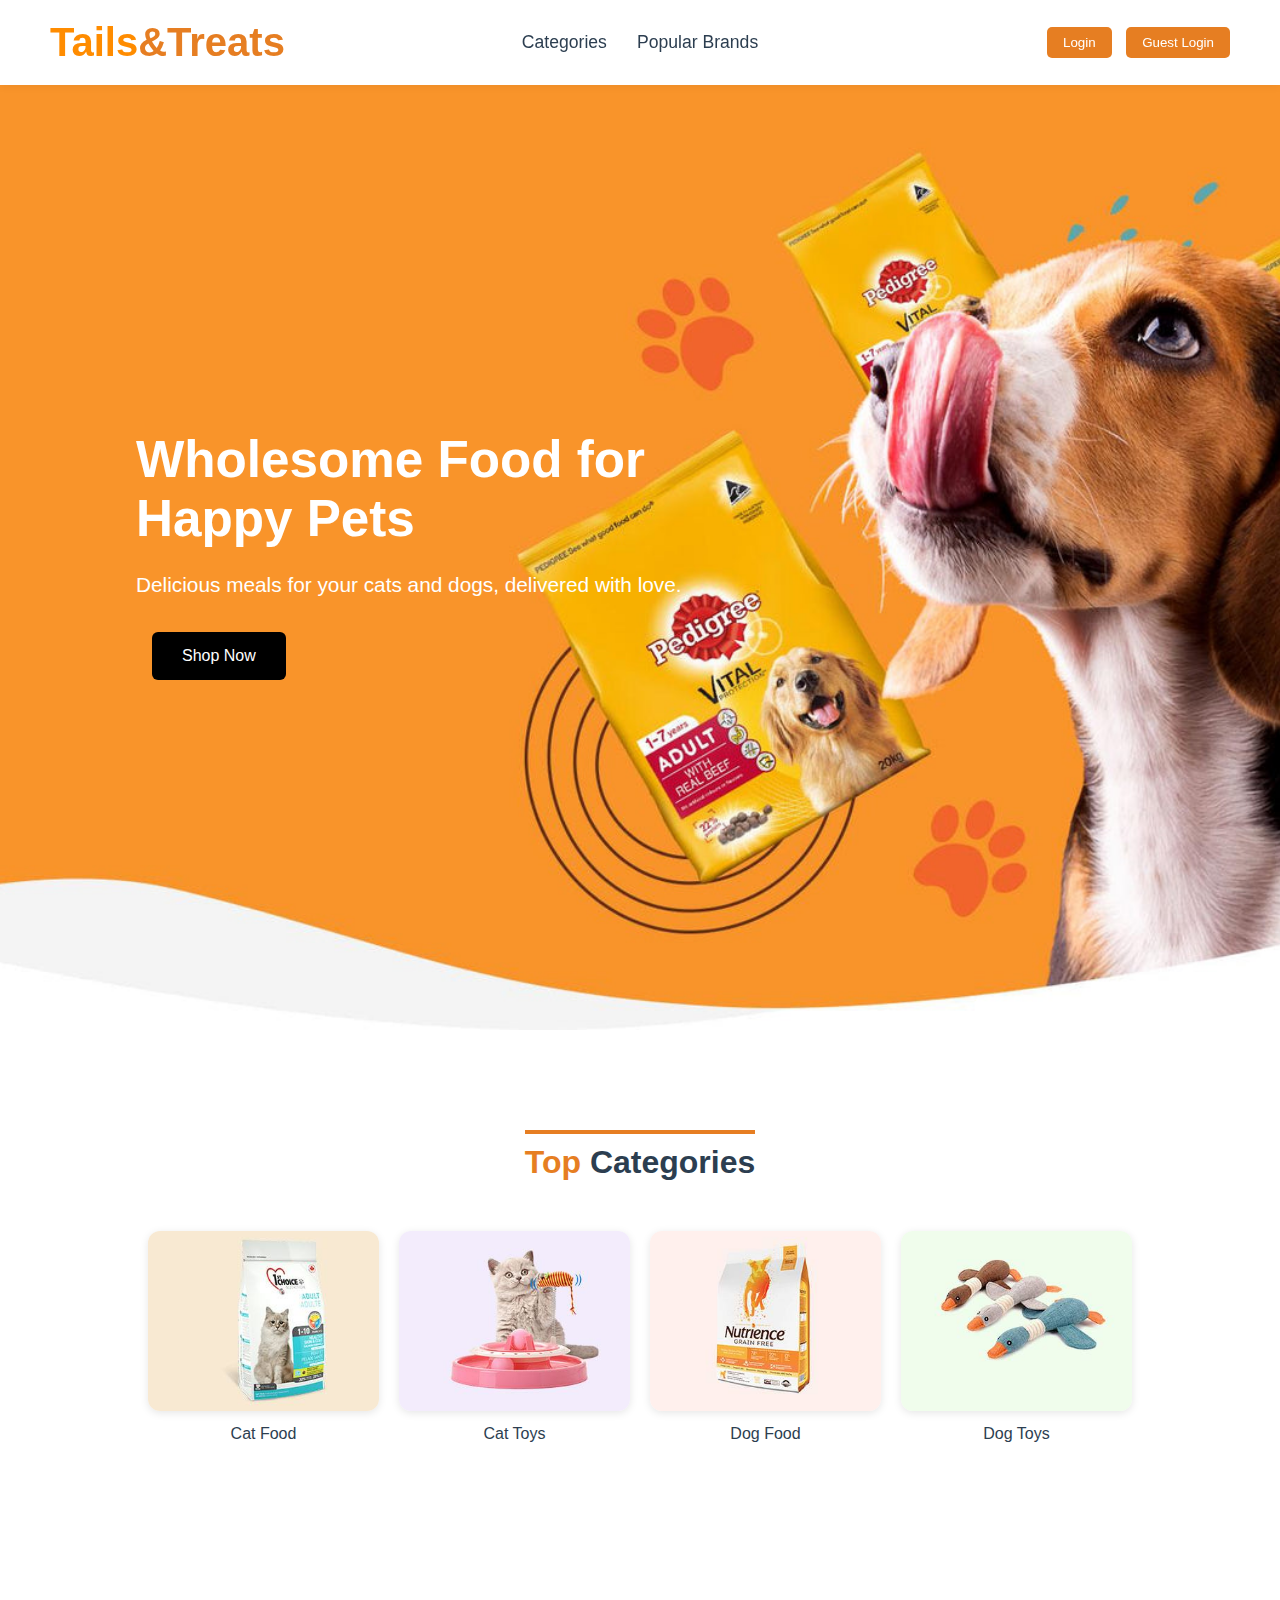
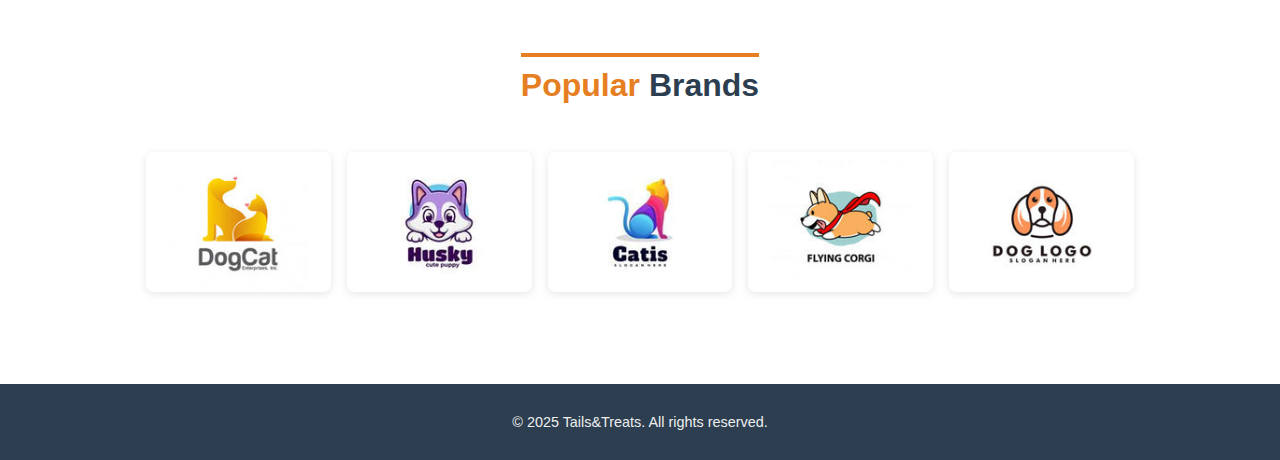
<file: index.html>
<!DOCTYPE html>
<html lang="en">
<head>
  <meta charset="UTF-8" />
  <meta name="viewport" content="width=device-width, initial-scale=1" />
  <title>Tails&Treats</title>
  <link rel="icon" href="assets/favicon.svg" />
  <link rel="stylesheet" href="css/style.css" />
</head>
<body>
  <!-- Navbar -->
  <nav class="navbar">
    <div class="brand">Tails<span>&Treats</span></div>
    <div class="middle-nav">
      <ul>
        <li><a href="#top-categories">Categories</a></li>
        <li><a href="#popular-brands">Popular Brands</a></li>
      </ul>
    </div>
    <div class="nav-buttons">
      <button class="login-btn" onclick="location.href='auth/login.html'">Login</button>
      <button class="guest-btn" onclick="location.href='auth/guest.html'">Guest Login</button>
    </div>
  </nav>

  <!-- Hero Section -->
  <section class="hero">
    <div class="hero-content">
      <h1>Wholesome Food for Happy Pets</h1>
      <p>Delicious meals for your cats and dogs, delivered with love.</p>
      <button class="shop-btn" onclick="location.href='auth/signup.html'">Shop Now</button>

    </div>
  </section>

  <!-- Top Categories -->
  <section id="top-categories" class="section top-categories-section">
    <h2 class="section-heading"><span style="color:#e67e22;">Top</span> Categories</h2>
    <div class="category-grid">
      <div class="category-card">
        <img src="assets/categories/category-1.jpg" alt="Cat Food" />
        <p>Cat Food</p>
      </div>
      <div class="category-card">
        <img src="assets/categories/category-2.jpg" alt="Cat Toys" />
        <p>Cat Toys</p>
      </div>
      <div class="category-card">
        <img src="assets/categories/category-3.jpg" alt="Dog Food" />
        <p>Dog Food</p>
      </div>
      <div class="category-card">
        <img src="assets/categories/category-4.jpg" alt="Dog Toys" />
        <p>Dog Toys</p>
      </div>
    </div>
  </section>

  <!-- Popular Brands -->
  <section id="popular-brands" class="section popular-brands-section">
    <h2 class="section-heading"><span style="color:#e67e22;">Popular</span> Brands</h2>
    <div class="brands-grid">
      <div class="brand-card">
        <img src="assets/brands/brand-1.jpg" alt="Brand 1" />
      </div>
      <div class="brand-card">
        <img src="assets/brands/brand-2.jpg" alt="Brand 2" />
      </div>
      <div class="brand-card">
        <img src="assets/brands/brand-3.jpg" alt="Brand 3" />
      </div>
      <div class="brand-card">
        <img src="assets/brands/brand-4.jpg" alt="Brand 4" />
      </div>
      <div class="brand-card">
        <img src="assets/brands/brand-5.jpg" alt="Brand 5" />
      </div>
    </div>
  </section>

  <!-- Footer -->
  <footer>
    &copy; 2025 Tails&Treats. All rights reserved.
  </footer>
</body>
</html>
</file>
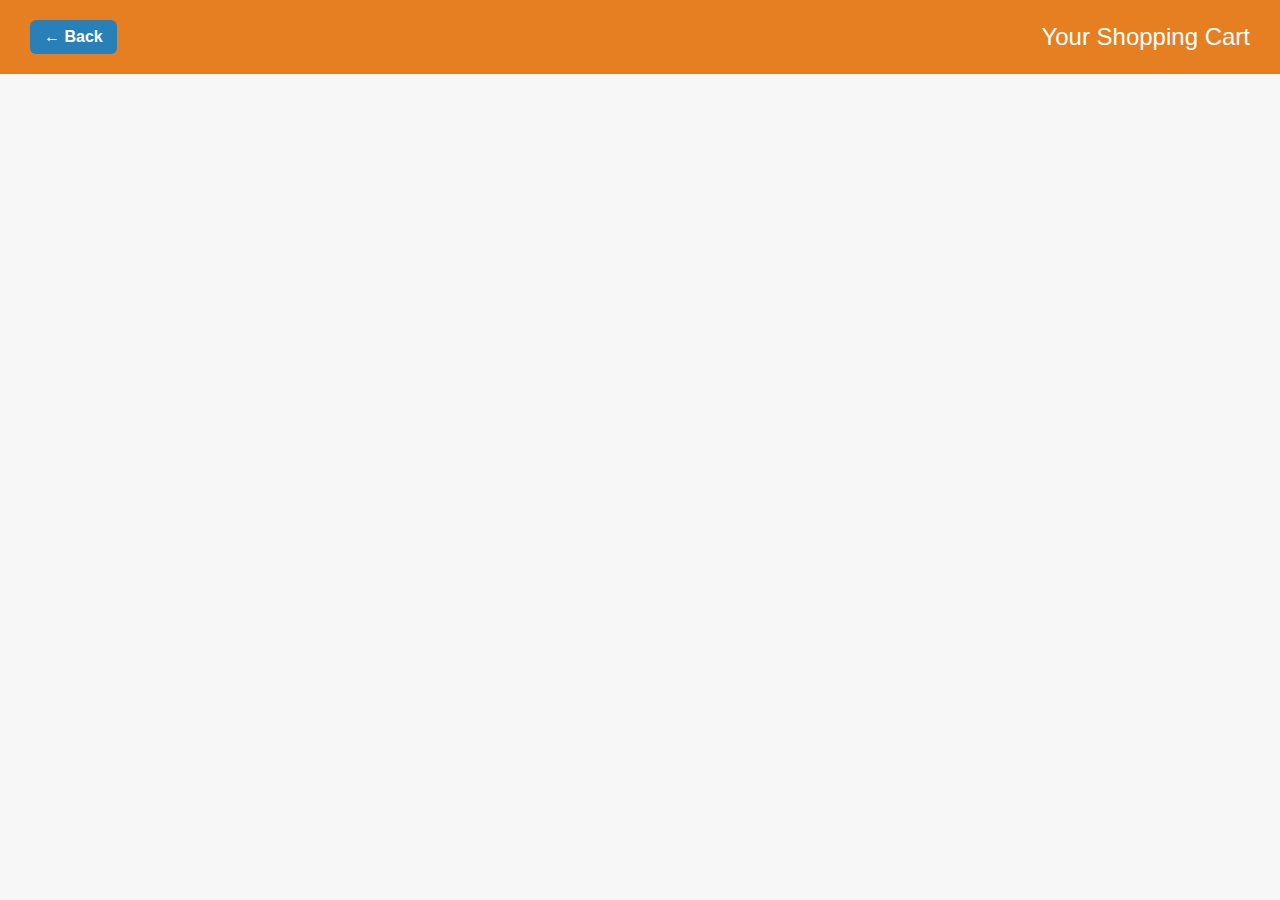
<file: cart.html>
<!DOCTYPE html>
<html lang="en">
<head>
  <meta charset="UTF-8" />
  <meta name="viewport" content="width=device-width, initial-scale=1" />
  <title>Cart - Tails&Treats</title>
  <link rel="icon" href="../assets/favicon.svg" />
  <style>
    body {
      font-family: 'Segoe UI', sans-serif;
      margin: 0;
      background-color: #f7f7f7;
    }

    header {
      background-color: #e67e22;
      color: white;
      padding: 20px 30px;
      display: flex;
      justify-content: space-between;
      align-items: center;
      font-size: 1.5rem;
    }

    .back-btn {
      background-color: #2980b9;
      color: white;
      border: none;
      padding: 8px 14px;
      border-radius: 6px;
      font-size: 1rem;
      font-weight: 600;
      cursor: pointer;
    }

    .back-btn:hover {
      background-color: #2471a3;
    }

    .cart-container {
      max-width: 1000px;
      margin: 40px auto;
      padding: 0 20px;
    }

    .cart-item {
      display: flex;
      align-items: center;
      background: white;
      border-radius: 10px;
      box-shadow: 0 4px 12px rgba(0, 0, 0, 0.08);
      margin-bottom: 20px;
      padding: 20px;
      gap: 20px;
    }

    .cart-item img {
      width: 100px;
      height: 100px;
      object-fit: cover;
      border-radius: 8px;
    }

    .cart-details {
      flex-grow: 1;
    }

    .cart-details h3 {
      margin: 0;
      font-size: 1.1rem;
      color: #333;
    }

    .cart-details p {
      margin: 5px 0;
      color: #666;
    }

    .remove-btn {
      background-color: #e74c3c;
      color: white;
      border: none;
      border-radius: 6px;
      padding: 8px 12px;
      font-weight: 600;
      cursor: pointer;
    }

    .remove-btn:hover {
      background-color: #c0392b;
    }

    .total-section {
      text-align: right;
      margin-top: 30px;
      font-size: 1.2rem;
      font-weight: bold;
      color: #333;
    }

    .checkout-btn {
      display: block;
      margin-left: auto;
      margin-top: 20px;
      background-color: #2ecc71;
      color: white;
      border: none;
      padding: 12px 20px;
      font-size: 1rem;
      font-weight: 600;
      border-radius: 8px;
      cursor: pointer;
    }

    .checkout-btn:hover {
      background-color: #27ae60;
    }

    .empty-cart {
      text-align: center;
      color: #888;
      font-size: 1.2rem;
      margin-top: 50px;
    }
  </style>
</head>
<body>
  <header>
    <button class="back-btn" onclick="window.location.href='products.html'">← Back</button>
    <div>Your Shopping Cart</div>
  </header>

  <div class="cart-container" id="cart-container">
    <div class="empty-cart" id="empty-cart">Your cart is empty.</div>
  </div>

  <script type="module">
    let cart = JSON.parse(localStorage.getItem("cart")) || [];

    const container = document.getElementById("cart-container");
    const emptyMessage = document.getElementById("empty-cart");

    function renderCart() {
      container.innerHTML = '';
      if (cart.length === 0) {
        emptyMessage.style.display = 'block';
        return;
      }
      emptyMessage.style.display = 'none';

      let total = 0;

      cart.forEach((item, index) => {
        total += item.price;

        const div = document.createElement("div");
        div.className = "cart-item";

        div.innerHTML = `
          <img src="${item.imageURL}" alt="${item.name}" />
          <div class="cart-details">
            <h3>${item.name}</h3>
            <p>Category: ${item.category}</p>
            <p>Price: $${item.price.toFixed(2)}</p>
          </div>
          <button class="remove-btn" data-index="${index}">Remove</button>
        `;

        container.appendChild(div);
      });

      const totalSection = document.createElement("div");
      totalSection.className = "total-section";
      totalSection.innerHTML = `Total: $${total.toFixed(2)}`;
      container.appendChild(totalSection);

      const checkoutBtn = document.createElement("button");
      checkoutBtn.className = "checkout-btn";
      checkoutBtn.textContent = "Proceed to Checkout";
      container.appendChild(checkoutBtn);

      // Navigate to checkout page
      checkoutBtn.addEventListener("click", () => {
        window.location.href = "checkout.html";
      });
    }

    container.addEventListener("click", (e) => {
      if (e.target.classList.contains("remove-btn")) {
        const index = e.target.dataset.index;
        cart.splice(index, 1);
        localStorage.setItem("cart", JSON.stringify(cart));
        renderCart();
      }
    });

    renderCart();
  </script>
</body>
</html>
</file>
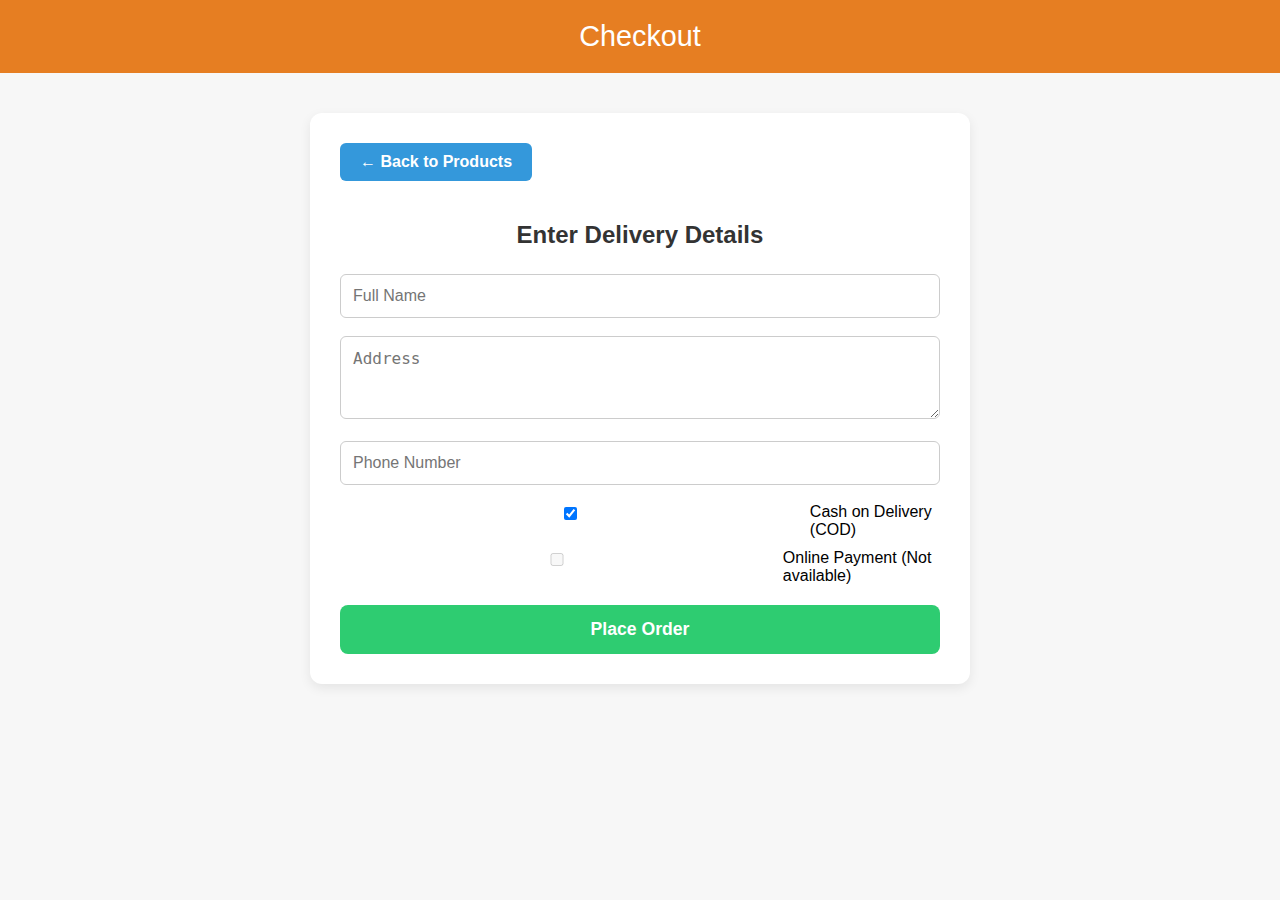
<file: checkout.html>
<!DOCTYPE html>
<html lang="en">
<head>
  <meta charset="UTF-8" />
  <meta name="viewport" content="width=device-width, initial-scale=1" />
  <title>Checkout - Tails&Treats</title>
  <link rel="icon" href="../assets/favicon.svg" />
  <style>
    body {
      font-family: 'Segoe UI', sans-serif;
      margin: 0;
      background-color: #f7f7f7;
    }

    header {
      background-color: #e67e22;
      color: white;
      padding: 20px 30px;
      text-align: center;
      font-size: 1.8rem;
    }

    .checkout-container {
      max-width: 600px;
      margin: 40px auto;
      padding: 30px;
      background: white;
      border-radius: 12px;
      box-shadow: 0 4px 12px rgba(0, 0, 0, 0.08);
    }

    .checkout-container h2 {
      text-align: center;
      color: #333;
      margin-bottom: 25px;
    }

    .checkout-container input,
    .checkout-container textarea {
      width: 100%;
      padding: 12px;
      margin-bottom: 18px;
      font-size: 1rem;
      border-radius: 6px;
      border: 1px solid #ccc;
      box-sizing: border-box;
    }

    .payment-method {
      margin-bottom: 20px;
    }

    .payment-method label {
      display: flex;
      align-items: center;
      gap: 10px;
      margin-bottom: 10px;
      font-weight: 500;
    }

    .checkout-btn {
      width: 100%;
      padding: 14px;
      background-color: #2ecc71;
      border: none;
      border-radius: 8px;
      color: white;
      font-size: 1.1rem;
      font-weight: bold;
      cursor: pointer;
    }

    .checkout-btn:hover {
      background-color: #27ae60;
    }

    .back-btn {
      display: inline-block;
      margin-bottom: 20px;
      background-color: #3498db;
      color: white;
      padding: 10px 20px;
      border: none;
      border-radius: 6px;
      font-size: 1rem;
      font-weight: bold;
      cursor: pointer;
      text-decoration: none;
    }

    .back-btn:hover {
      background-color: #2980b9;
    }

    .success-message {
      text-align: center;
      color: #27ae60;
      font-size: 1.6rem;
      font-weight: bold;
      margin-top: 25px;
    }
  </style>
</head>
<body>
  <header>Checkout</header>

  <div class="checkout-container">
    <a href="../products.html" class="back-btn">← Back to Products</a>

    <h2>Enter Delivery Details</h2>
    <input type="text" placeholder="Full Name" required />
    <textarea rows="3" placeholder="Address" required></textarea>
    <input type="text" placeholder="Phone Number" required />

    <div class="payment-method">
      <label><input type="checkbox" checked /> Cash on Delivery (COD)</label>
      <label><input type="checkbox" disabled /> Online Payment (Not available)</label>
    </div>

    <button class="checkout-btn" id="place-order-btn">Place Order</button>
    <div class="success-message" id="success-msg" style="display: none;">
      ✅ Your order has been placed successfully!
    </div>
  </div>

  <script>
    document.getElementById("place-order-btn").addEventListener("click", () => {
      // Clear cart
      localStorage.removeItem("cart");

      // Show success message
      document.getElementById("success-msg").style.display = "block";


    });
  </script>
</body>
</html>
</file>
<file: css/style.css>
* {
  margin: 0;
  padding: 0;
  box-sizing: border-box;
}

html {
  scroll-behavior: smooth;
}

body {
  font-family: 'Segoe UI', sans-serif;
  background-color: #fff;
  color: #333;
}

/* Navbar */
.navbar {
  display: flex;
  justify-content: space-between;
  align-items: center;
  padding: 20px 50px;
  background-color: white;
  position: fixed;
  top: 0;
  width: 100%;
  z-index: 10;
  box-shadow: 0 2px 8px rgba(0,0,0,0.05);
}

.brand {
  font-size: 2.5rem;
  font-weight: bold;
  color: #ff8c00;
  flex: 1;
}

.brand span {
  color: #e67e22;
}

.middle-nav {
  flex: 2;
  text-align: center;
}

.middle-nav ul {
  list-style: none;
  display: inline-flex;
  gap: 30px;
}

.middle-nav a {
  text-decoration: none;
  color: #2c3e50;
  font-weight: 500;
  font-size: 1.1rem;
}

.nav-buttons {
  flex: 1;
  text-align: right;
}

.nav-buttons button {
  padding: 8px 16px;
  margin-left: 10px;
  border: none;
  border-radius: 5px;
  background-color: #e67e22;
  color: white;
  cursor: pointer;
}

.nav-buttons button:hover {
  opacity: 0.9;
}

/* Hero Section */
.hero {
  background-image: url('../assets/hero-banner.jpg');
  background-size: cover;
  background-position: center;
  height: calc(100vh + 50px);
  display: flex;
  align-items: center;
  padding: 0 10%;
  color: white;
  margin-top: 80px;
}

.hero-content {
  max-width: 600px;
  padding-left: 4px;
}

.hero h1 {
  font-size: 3.2rem;
  margin-bottom: 20px;
  padding-left: 4px; 
}

.hero p {
  font-size: 1.3rem;
  margin-bottom: 30px;
  line-height: 1.6;
  padding-left: 4px;
}

.shop-btn {
  background-color: black;
  color: white;
  padding: 15px 30px;
  font-size: 1rem;
  border: none;
  border-radius: 6px;
  cursor: pointer;
  margin-left: 20px;
}

.shop-btn:hover {
  background-color: #cf711f;
}

/* Reusable Section */
.section {
  padding: 80px 10%;
  background-color: #fff;
  text-align: center;
}

/* Top Categories */
.top-categories-section {
  margin-top: 20px;
}

.section-heading {
  font-size: 2rem;
  margin-bottom: 40px;
  color: #2c3e50;
  border-top: 4px solid #e67e22;
  display: inline-block;
  padding-top: 10px;
}

.category-grid {
  display: flex;
  justify-content: space-between;
  flex-wrap: wrap;
  padding: 0 10px;
}

.category-card {
  width: calc(25% - 20px);
  margin: 10px;
  text-align: center;
}

.category-card img {
  width: 100%;
  height: 180px;
  object-fit: cover;
  border-radius: 12px;
  box-shadow: 0 2px 8px rgba(0,0,0,0.1);
  transition: transform 0.3s ease;
}

.category-card img:hover {
  transform: scale(1.05);
}

.category-card p {
  margin-top: 10px;
  font-weight: 500;
  color: #2c3e50;
}

/* Popular Brands */
.popular-brands-section {
  margin-top: 40px;
}

.brands-grid {
  display: flex;
  justify-content: space-between;
  flex-wrap: wrap;
  padding: 0 10px;
}

.brand-card {
  width: calc(20% - 16px);
  margin: 8px;
  text-align: center;
}

.brand-card img {
  width: 100%;
  height: 140px;
  object-fit: contain;
  border-radius: 8px;
  box-shadow: 0 2px 8px rgba(0,0,0,0.1);
  transition: transform 0.3s ease;
}

.brand-card img:hover {
  transform: scale(1.05);
}

/* Footer */
footer {
  background-color: #2c3e50;
  color: #eee;
  text-align: center;
  padding: 30px 20px;
  font-size: 0.9rem;
}
</file>
